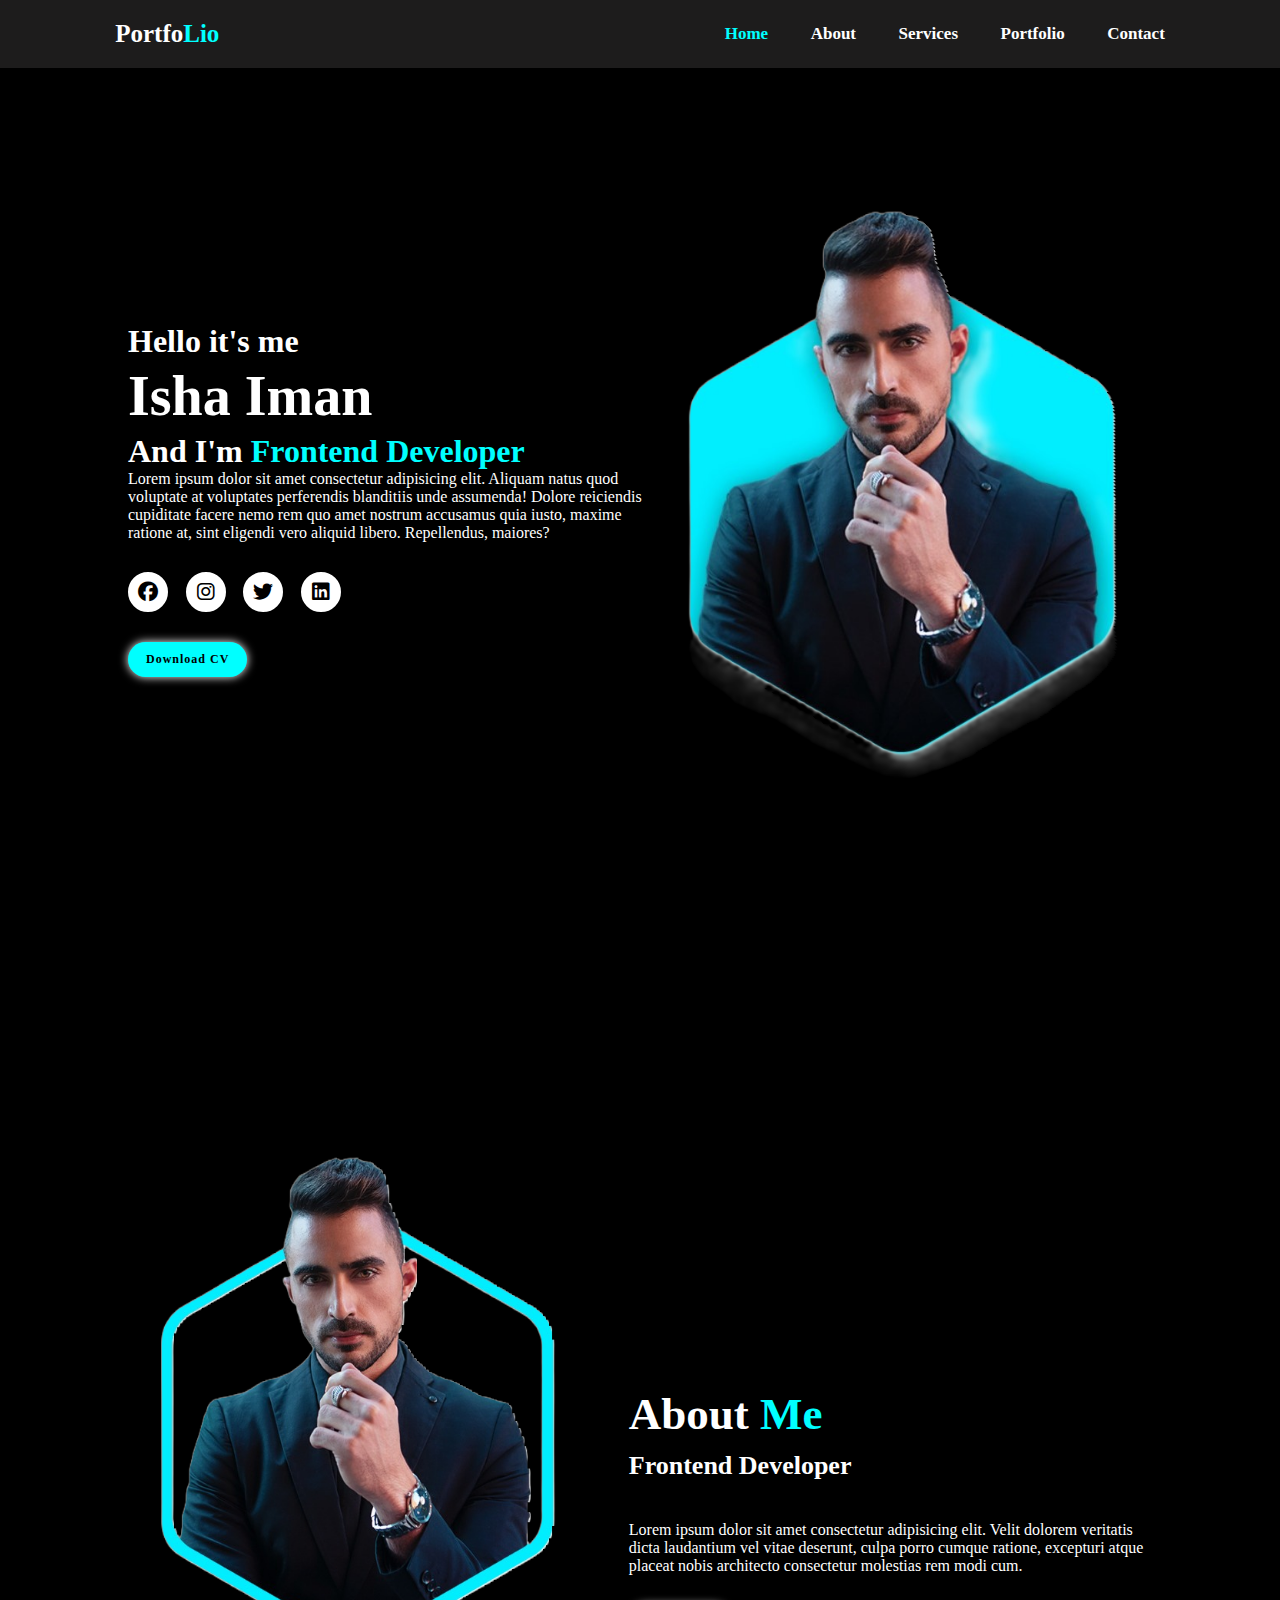
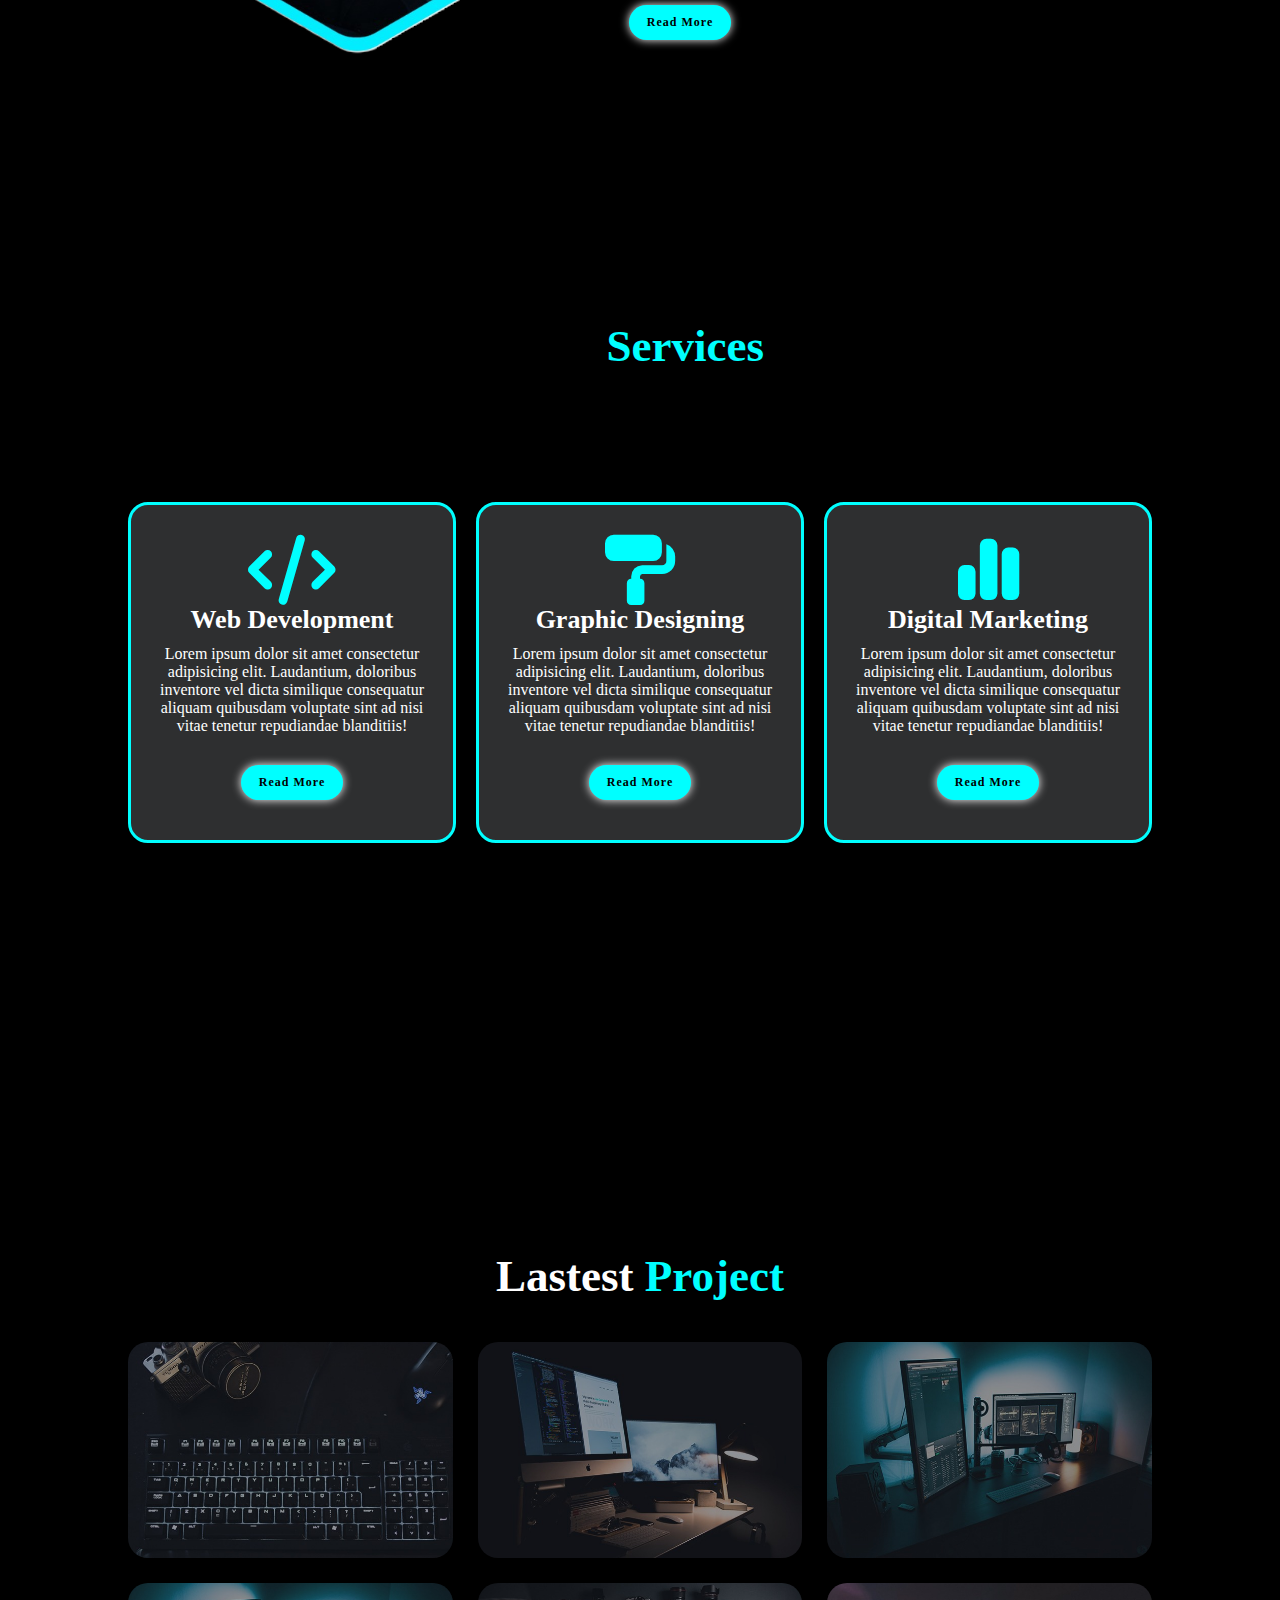
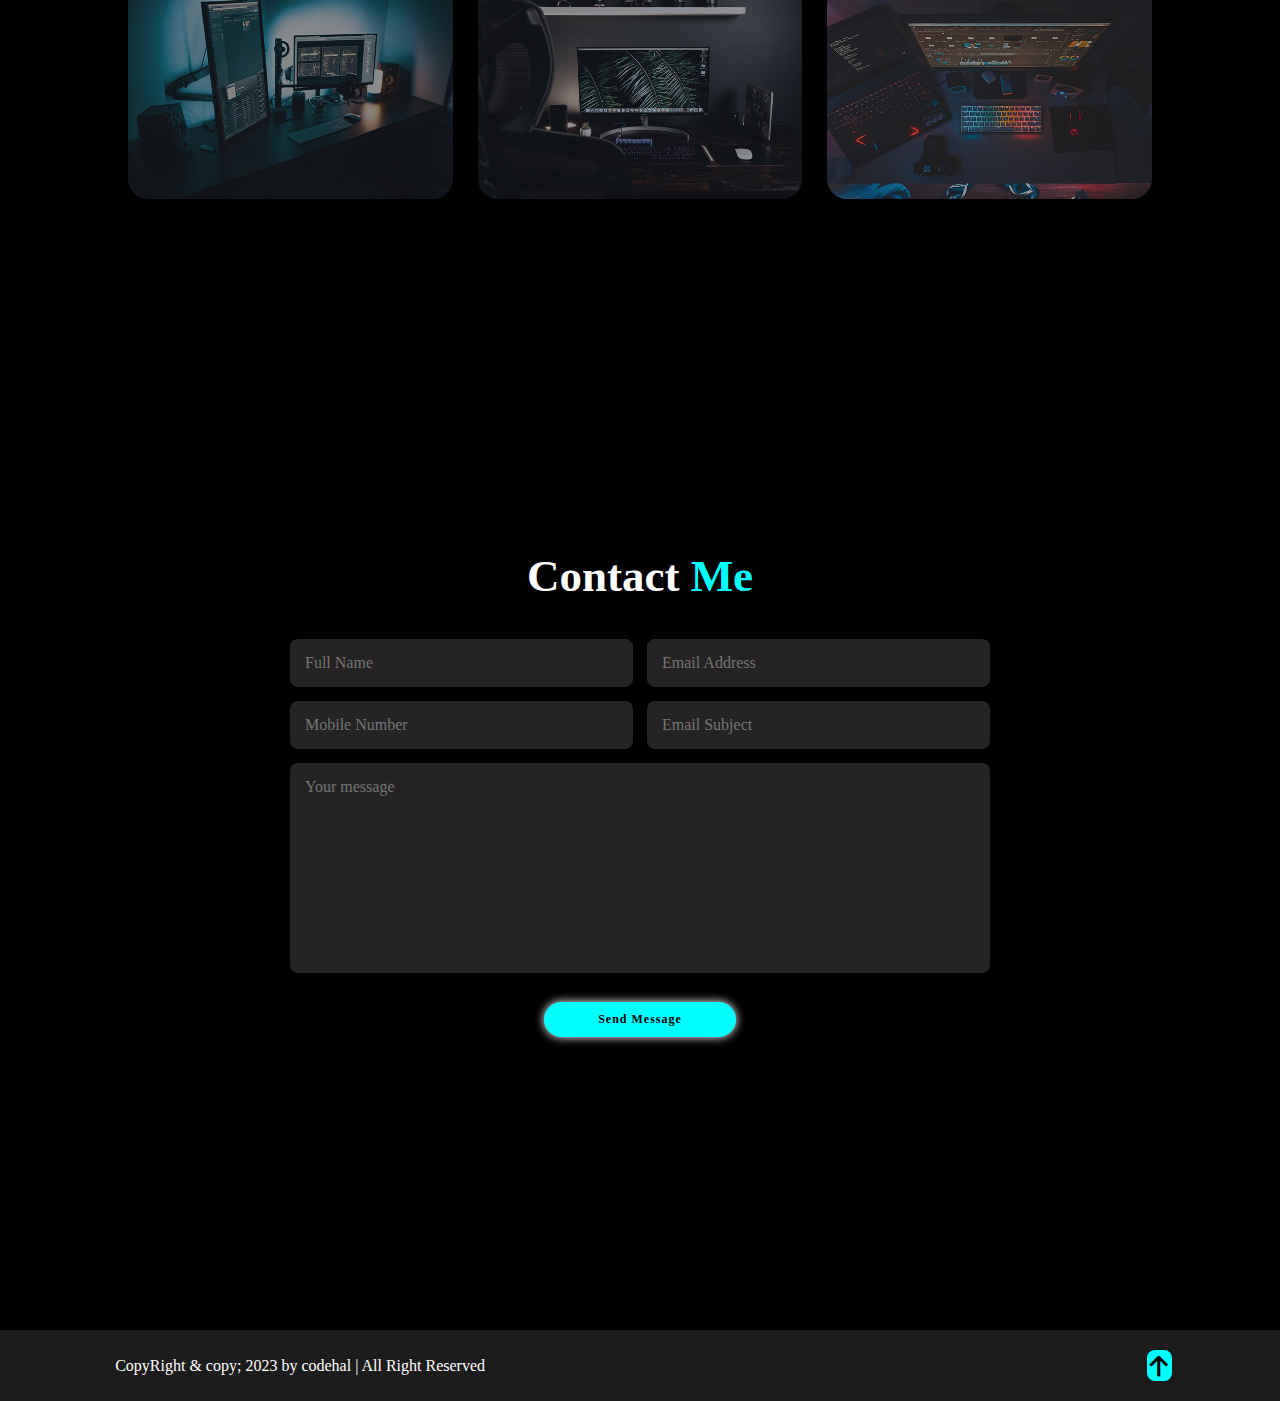
<file: index.html>
<!DOCTYPE html>
<html lang="en">
<head>
    <meta charset="UTF-8">
    <meta name="viewport" content="width=device-width, initial-scale=1.0">
    <title>Document</title>
    <link rel="stylesheet" href="style.css">
    <link rel="stylesheet" href="https://cdnjs.cloudflare.com/ajax/libs/font-awesome/6.5.2/css/all.min.css">
</head>
<body>
    <header class="header">
        <a href="#" class="logo"><b>Portfo<span>Lio</span></b></a>
        <i class="fa-solid fa-bars" id="menu-icon"></i>
        <nav class="navbar" id="navbar">
            <a href="#home" class="active"><b>Home</b></a>
            <a href="#about"><b>About</b></a>
            <a href="#services"><b>Services</b></a>
            <a href="#portfolio"><b>Portfolio</b></a>
            <a href="#contact"><b>Contact</b></a>
        </nav>
    </header>
    <section class="home" id="home">
        <div class="home-content">
            <h3>Hello it's me</h3>
            <h1>Isha Iman</h1>
            <h3>And I'm <span> Frontend Developer</span></h3>
            <p>Lorem ipsum dolor sit amet consectetur adipisicing elit. Aliquam natus quod voluptate at voluptates perferendis blanditiis unde assumenda! Dolore reiciendis cupiditate facere nemo rem quo amet nostrum accusamus quia iusto, maxime ratione at, sint eligendi vero aliquid libero. Repellendus, maiores?</p>
            <div class="social-media">
                 <a href="#"><i class="fa-brands fa-facebook"></i></a>
                 <a href="#"><i class="fa-brands fa-instagram"></i></a>
                 <a href="#"><i class="fa-brands fa-twitter"></i></a>
                 <a href="#"><i class="fa-brands fa-linkedin"></i></a>
            </div>
            <a href="#" class="btn">Download CV</a>
        </div>
        <div class="home-img">
            <img src="images/WhatsApp Image 2024-06-21 at 16.02.23_e9bd7735.png">
        </div>
    </section>
    <section class="about" id="about">
        <div class="about-img">
            <img src="images/WhatsApp Image 2024-06-21 at 16.02.23_02189612.png">
        </div>
        <div class="about-content">
            <h2 class="heading">About <span>Me</span></h2>
            <h3>Frontend Developer</h3>
            <p>Lorem ipsum dolor sit amet consectetur adipisicing elit. Velit dolorem veritatis dicta laudantium vel vitae deserunt, culpa porro cumque ratione, excepturi atque placeat nobis architecto consectetur molestias rem modi cum.</p>
            <a href="#" class="btn">Read More</a>
        </div>
    </section>

    <section class="services" id="services">
        <h2 class="heading">Our <span>Services</span></h2>
        <div class="services-container">
            <div class="services-box">
                <i class="fa-solid fa-code"></i>
                <h3>Web Development</h3>
                <p>Lorem ipsum dolor sit amet consectetur adipisicing elit. Laudantium, doloribus inventore vel dicta similique consequatur aliquam quibusdam voluptate sint ad nisi vitae tenetur repudiandae blanditiis!</p>
                 <a href="#" class="btn">Read More</a>
            </div>
            <div class="services-box">
                <i class="fa-solid fa-paint-roller"></i>
                <h3>Graphic Designing</h3>
                <p>Lorem ipsum dolor sit amet consectetur adipisicing elit. Laudantium, doloribus inventore vel dicta similique consequatur aliquam quibusdam voluptate sint ad nisi vitae tenetur repudiandae blanditiis!</p>
                <a href="#" class="btn">Read More</a>
            </div>    
            
            <div class="services-box">
                <i class="fa-solid fa-chart-simple"></i>
                <h3>Digital Marketing</h3>
                <p>Lorem ipsum dolor sit amet consectetur adipisicing elit. Laudantium, doloribus inventore vel dicta similique consequatur aliquam quibusdam voluptate sint ad nisi vitae tenetur repudiandae blanditiis!</p>
                 <a href="#" class="btn">Read More</a>
            </div>
    </section>
    <section class="portfolio" id="portfolio">
        <h2 class="heading">Lastest <span>Project</span></h2>
        
        <div class="portfolio-container">
            <div class="portfolio-box">
                <img src="images/WhatsApp Image 2024-06-21 at 16.02.24_05dd0134.jpg" alt="">
                <div class="portfolio-layer">
                    <h4>Web Design</h4>
                    <p>Lorem ipsum dolor sit amet, consectetur adipisicing elit. Et iste quaerat illo eius culpa maxime at optio vitae sunt deleniti.</p>
                    <a href="#"><i class="fa-solid fa-up-right-from-square"></i></a>
                </div>
            </div>

            <div class="portfolio-box" >
                <img src="images/WhatsApp Image 2024-06-21 at 16.02.24_85a3862c.jpg" alt="">
                <div class="portfolio-layer">
                    <h4>Web Design</h4>
                    <p>Lorem ipsum dolor sit amet, consectetur adipisicing elit. Et iste quaerat illo eius culpa maxime at optio vitae sunt deleniti.</p>
                    <a href="#"><i class="fa-solid fa-up-right-from-square"></i></a>
                </div>
            </div>

            <div class="portfolio-box">
                <img src="images/WhatsApp Image 2024-06-21 at 16.02.24_8e2ca84f.jpg" alt="">
                <div class="portfolio-layer">
                    <h4>Web Design</h4>
                    <p>Lorem ipsum dolor sit amet, consectetur adipisicing elit. Et iste quaerat illo eius culpa maxime at optio vitae sunt deleniti.</p>
                    <a href="#"><i class="fa-solid fa-up-right-from-square"></i></a>
                </div>
            </div>

            <div class="portfolio-box">
                <img src="images/WhatsApp Image 2024-06-21 at 16.02.24_8e2ca84f.jpg" alt="">
                <div class="portfolio-layer">
                    <h4>Web Design</h4>
                    <p>Lorem ipsum dolor sit amet, consectetur adipisicing elit. Et iste quaerat illo eius culpa maxime at optio vitae sunt deleniti.</p>
                    <a href="#"><i class="fa-solid fa-up-right-from-square"></i></a>
                </div>
            </div>

            <div class="portfolio-box">
                <img src="images/WhatsApp Image 2024-06-21 at 16.02.24_8fa05c1b.jpg" alt="">
                <div class="portfolio-layer">
                    <h4>Web Design</h4>
                    <p>Lorem ipsum dolor sit amet, consectetur adipisicing elit. Et iste quaerat illo eius culpa maxime at optio vitae sunt deleniti.</p>
                    <a href="#"><i class="fa-solid fa-up-right-from-square"></i></a>
                </div>
            </div>

            <div class="portfolio-box">
                <img src="images/WhatsApp Image 2024-06-21 at 16.02.24_c9b09222.jpg" alt="">
                <div class="portfolio-layer">
                    <h4>Web Design</h4>
                    <p>Lorem ipsum dolor sit amet, consectetur adipisicing elit. Et iste quaerat illo eius culpa maxime at optio vitae sunt deleniti.</p>
                    <a href="#"><i class="fa-solid fa-up-right-from-square"></i></a>
                </div>
            </div>
        </div>
    </section>

    <section class="contact" id="contact">
        <h2 class="heading"> Contact <span>Me</span></h2>
        <form action="#">
            <div class="input-box">
                <input type="text" placeholder="Full Name">
                <input type="email" placeholder="Email Address"> 
            </div>
            <div class="input-box">
                <input type="number" placeholder="Mobile Number">
                <input type="text" placeholder="Email Subject"> 
            </div>
            <textarea name="" id="" cols="30" rows="10" placeholder="Your message"></textarea>
             <input type="submit " value="Send Message" class="btn">            
        </form>
    </section>

    <footer class="footer">
        <div class="footer-text">
            <p>CopyRight & copy; 2023 by codehal | All Right Reserved</p>
        </div>
        <div class="footer-iconTop">
            <a href="#home"><i class="fa-solid fa-arrow-up"></i></a>
        </div>
    </footer>
    <script src="script.js"></script>

</body>
</html>
</file>
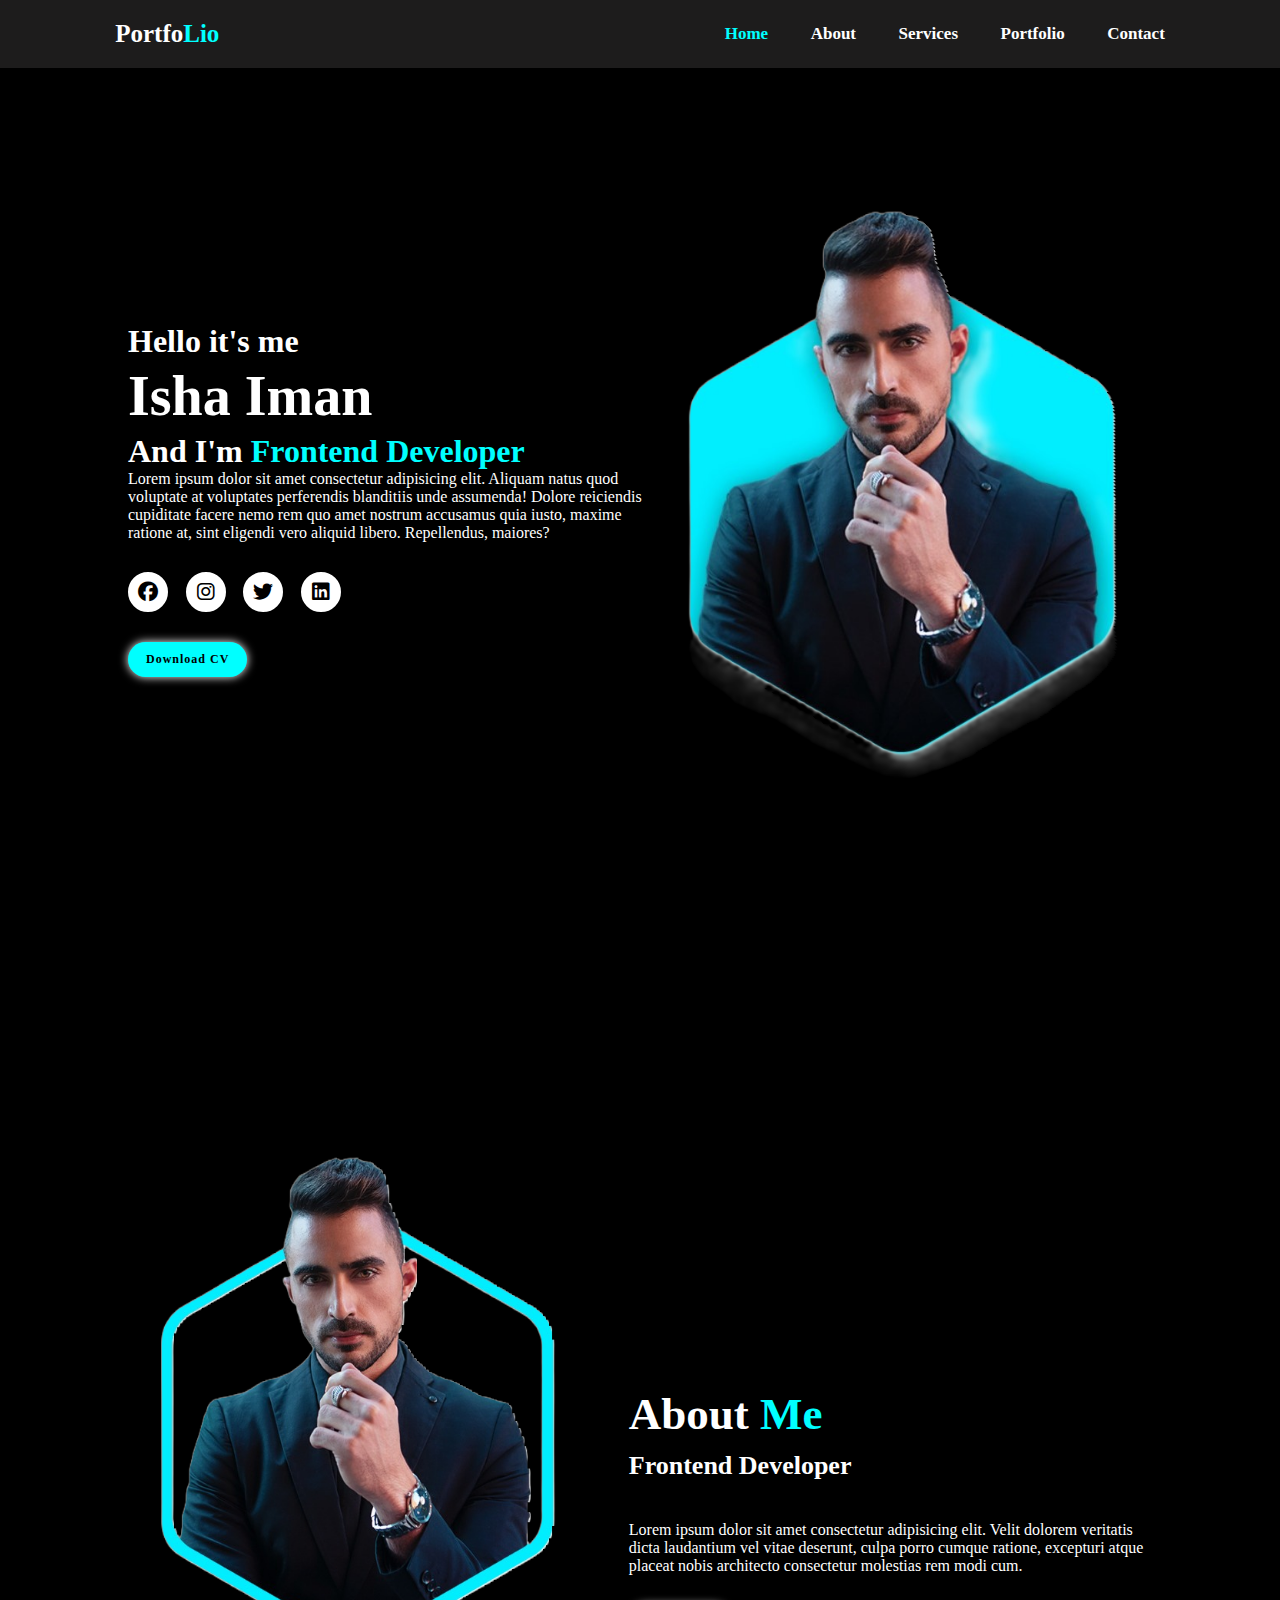
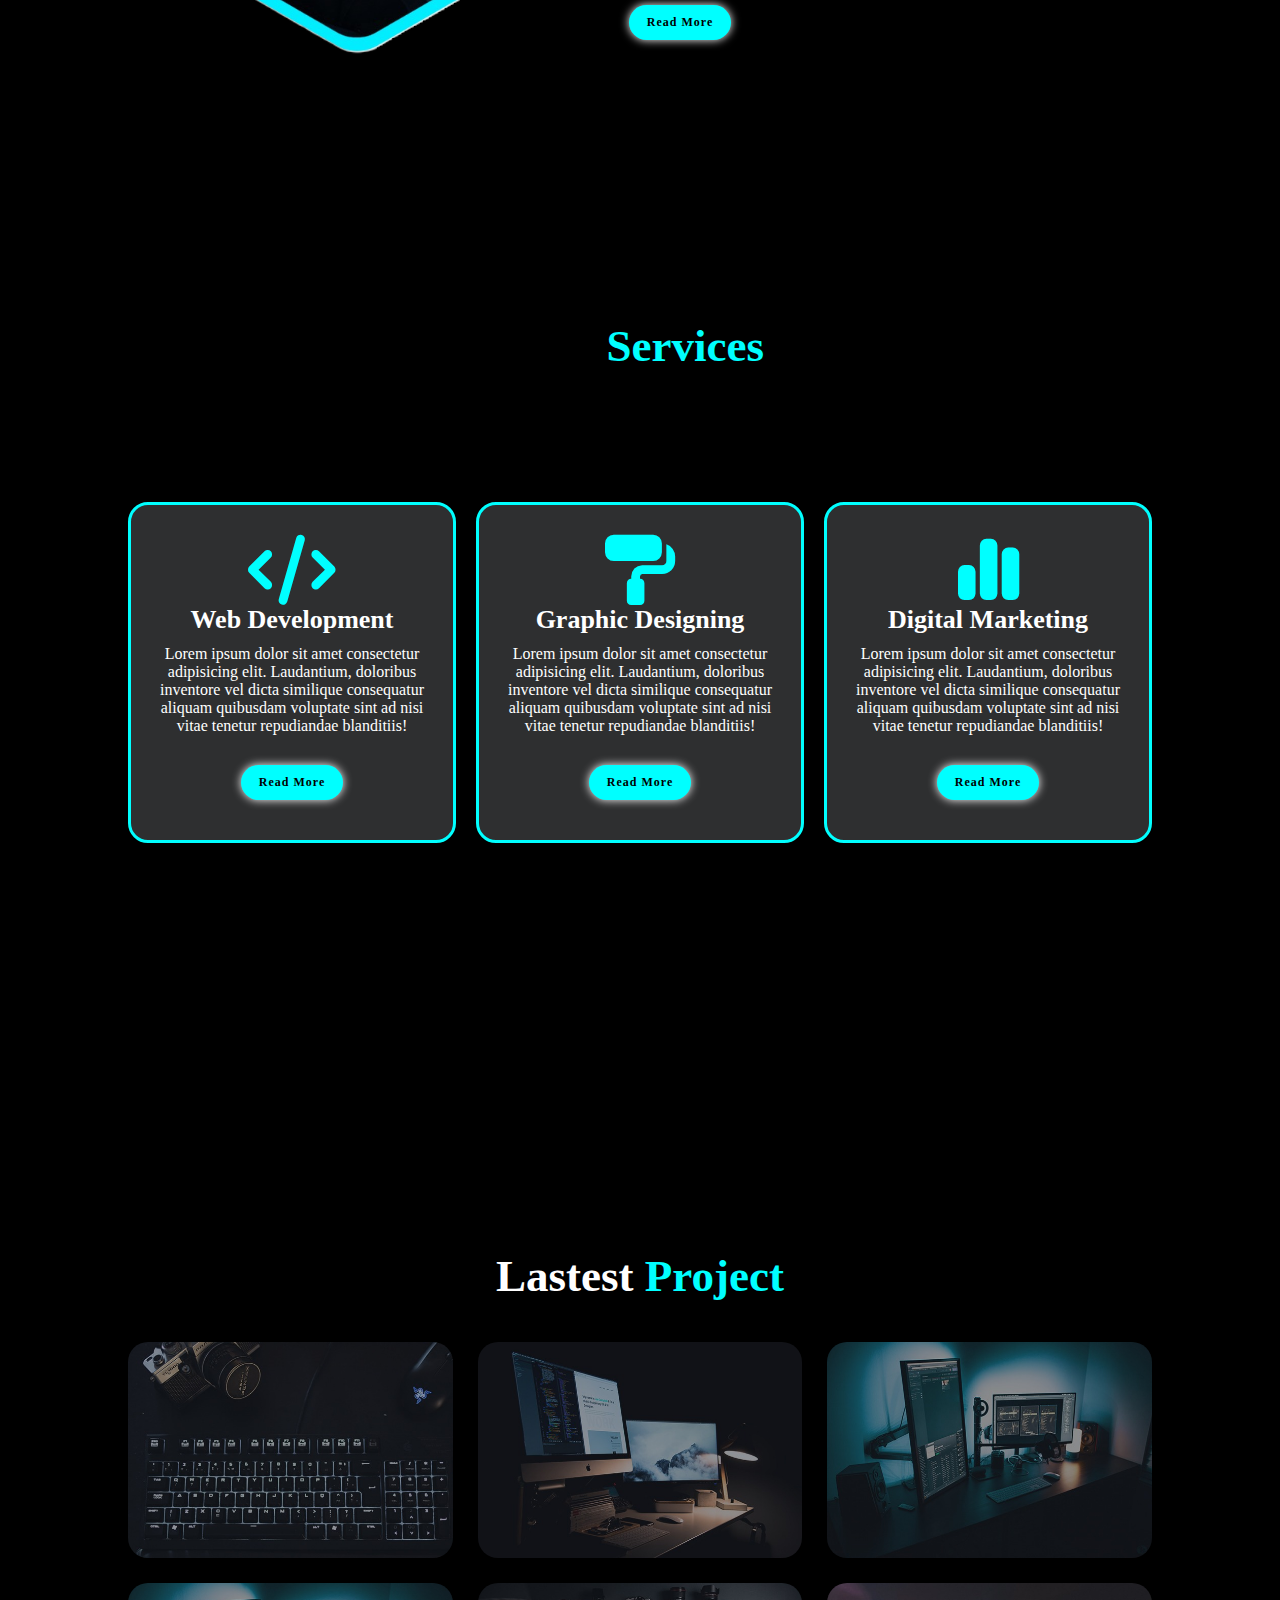
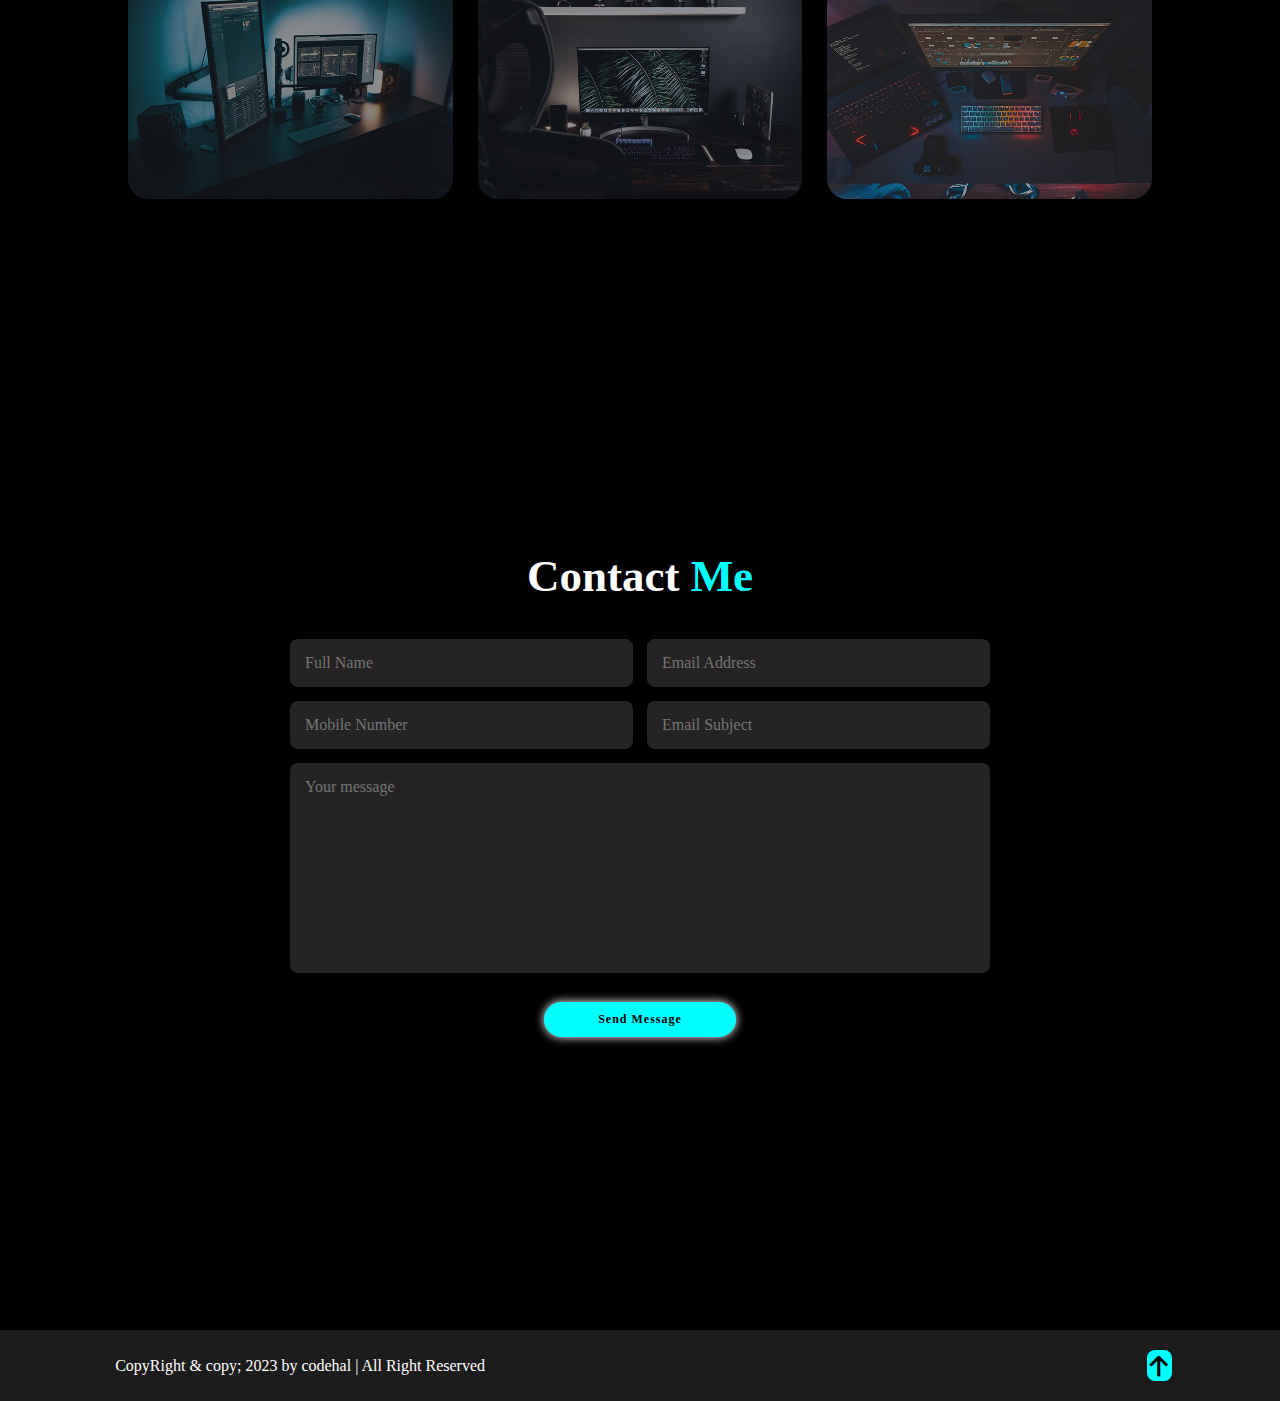
<file: portfolio design.html>
<!DOCTYPE html>
<html lang="en">
<head>
    <meta charset="UTF-8">
    <meta name="viewport" content="width=device-width, initial-scale=1.0">
    <title>Document</title>
    <link rel="stylesheet" href="portfolio design.css">
    <link rel="stylesheet" href="https://cdnjs.cloudflare.com/ajax/libs/font-awesome/6.5.2/css/all.min.css">
</head>
<body>
    <header class="header">
        <a href="#" class="logo"><b>Portfo<span>Lio</span></b></a>
        <i class="fa-solid fa-bars" id="menu-icon"></i>
        <nav class="navbar" id="navbar">
            <a href="#home" class="active"><b>Home</b></a>
            <a href="#about"><b>About</b></a>
            <a href="#services"><b>Services</b></a>
            <a href="#portfolio"><b>Portfolio</b></a>
            <a href="#contact"><b>Contact</b></a>
        </nav>
    </header>
    <section class="home" id="home">
        <div class="home-content">
            <h3>Hello it's me</h3>
            <h1>Isha Iman</h1>
            <h3>And I'm <span> Frontend Developer</span></h3>
            <p>Lorem ipsum dolor sit amet consectetur adipisicing elit. Aliquam natus quod voluptate at voluptates perferendis blanditiis unde assumenda! Dolore reiciendis cupiditate facere nemo rem quo amet nostrum accusamus quia iusto, maxime ratione at, sint eligendi vero aliquid libero. Repellendus, maiores?</p>
            <div class="social-media">
                 <a href="#"><i class="fa-brands fa-facebook"></i></a>
                 <a href="#"><i class="fa-brands fa-instagram"></i></a>
                 <a href="#"><i class="fa-brands fa-twitter"></i></a>
                 <a href="#"><i class="fa-brands fa-linkedin"></i></a>
            </div>
            <a href="#" class="btn">Download CV</a>
        </div>
        <div class="home-img">
            <img src="images/WhatsApp Image 2024-06-21 at 16.02.23_e9bd7735.png">
        </div>
    </section>
    <section class="about" id="about">
        <div class="about-img">
            <img src="images/WhatsApp Image 2024-06-21 at 16.02.23_02189612.png">
        </div>
        <div class="about-content">
            <h2 class="heading">About <span>Me</span></h2>
            <h3>Frontend Developer</h3>
            <p>Lorem ipsum dolor sit amet consectetur adipisicing elit. Velit dolorem veritatis dicta laudantium vel vitae deserunt, culpa porro cumque ratione, excepturi atque placeat nobis architecto consectetur molestias rem modi cum.</p>
            <a href="#" class="btn">Read More</a>
        </div>
    </section>

    <section class="services" id="services">
        <h2 class="heading">Our <span>Services</span></h2>
        <div class="services-container">
            <div class="services-box">
                <i class="fa-solid fa-code"></i>
                <h3>Web Development</h3>
                <p>Lorem ipsum dolor sit amet consectetur adipisicing elit. Laudantium, doloribus inventore vel dicta similique consequatur aliquam quibusdam voluptate sint ad nisi vitae tenetur repudiandae blanditiis!</p>
                 <a href="#" class="btn">Read More</a>
            </div>
            <div class="services-box">
                <i class="fa-solid fa-paint-roller"></i>
                <h3>Graphic Designing</h3>
                <p>Lorem ipsum dolor sit amet consectetur adipisicing elit. Laudantium, doloribus inventore vel dicta similique consequatur aliquam quibusdam voluptate sint ad nisi vitae tenetur repudiandae blanditiis!</p>
                <a href="#" class="btn">Read More</a>
            </div>    
            
            <div class="services-box">
                <i class="fa-solid fa-chart-simple"></i>
                <h3>Digital Marketing</h3>
                <p>Lorem ipsum dolor sit amet consectetur adipisicing elit. Laudantium, doloribus inventore vel dicta similique consequatur aliquam quibusdam voluptate sint ad nisi vitae tenetur repudiandae blanditiis!</p>
                 <a href="#" class="btn">Read More</a>
            </div>
    </section>
    <section class="portfolio" id="portfolio">
        <h2 class="heading">Lastest <span>Project</span></h2>
        
        <div class="portfolio-container">
            <div class="portfolio-box">
                <img src="images/WhatsApp Image 2024-06-21 at 16.02.24_05dd0134.jpg" alt="">
                <div class="portfolio-layer">
                    <h4>Web Design</h4>
                    <p>Lorem ipsum dolor sit amet, consectetur adipisicing elit. Et iste quaerat illo eius culpa maxime at optio vitae sunt deleniti.</p>
                    <a href="#"><i class="fa-solid fa-up-right-from-square"></i></a>
                </div>
            </div>

            <div class="portfolio-box" >
                <img src="images/WhatsApp Image 2024-06-21 at 16.02.24_85a3862c.jpg" alt="">
                <div class="portfolio-layer">
                    <h4>Web Design</h4>
                    <p>Lorem ipsum dolor sit amet, consectetur adipisicing elit. Et iste quaerat illo eius culpa maxime at optio vitae sunt deleniti.</p>
                    <a href="#"><i class="fa-solid fa-up-right-from-square"></i></a>
                </div>
            </div>

            <div class="portfolio-box">
                <img src="images/WhatsApp Image 2024-06-21 at 16.02.24_8e2ca84f.jpg" alt="">
                <div class="portfolio-layer">
                    <h4>Web Design</h4>
                    <p>Lorem ipsum dolor sit amet, consectetur adipisicing elit. Et iste quaerat illo eius culpa maxime at optio vitae sunt deleniti.</p>
                    <a href="#"><i class="fa-solid fa-up-right-from-square"></i></a>
                </div>
            </div>

            <div class="portfolio-box">
                <img src="images/WhatsApp Image 2024-06-21 at 16.02.24_8e2ca84f.jpg" alt="">
                <div class="portfolio-layer">
                    <h4>Web Design</h4>
                    <p>Lorem ipsum dolor sit amet, consectetur adipisicing elit. Et iste quaerat illo eius culpa maxime at optio vitae sunt deleniti.</p>
                    <a href="#"><i class="fa-solid fa-up-right-from-square"></i></a>
                </div>
            </div>

            <div class="portfolio-box">
                <img src="images/WhatsApp Image 2024-06-21 at 16.02.24_8fa05c1b.jpg" alt="">
                <div class="portfolio-layer">
                    <h4>Web Design</h4>
                    <p>Lorem ipsum dolor sit amet, consectetur adipisicing elit. Et iste quaerat illo eius culpa maxime at optio vitae sunt deleniti.</p>
                    <a href="#"><i class="fa-solid fa-up-right-from-square"></i></a>
                </div>
            </div>

            <div class="portfolio-box">
                <img src="images/WhatsApp Image 2024-06-21 at 16.02.24_c9b09222.jpg" alt="">
                <div class="portfolio-layer">
                    <h4>Web Design</h4>
                    <p>Lorem ipsum dolor sit amet, consectetur adipisicing elit. Et iste quaerat illo eius culpa maxime at optio vitae sunt deleniti.</p>
                    <a href="#"><i class="fa-solid fa-up-right-from-square"></i></a>
                </div>
            </div>
        </div>
    </section>

    <section class="contact" id="contact">
        <h2 class="heading"> Contact <span>Me</span></h2>
        <form action="#">
            <div class="input-box">
                <input type="text" placeholder="Full Name">
                <input type="email" placeholder="Email Address"> 
            </div>
            <div class="input-box">
                <input type="number" placeholder="Mobile Number">
                <input type="text" placeholder="Email Subject"> 
            </div>
            <textarea name="" id="" cols="30" rows="10" placeholder="Your message"></textarea>
             <input type="submit " value="Send Message" class="btn">            
        </form>
    </section>

    <footer class="footer">
        <div class="footer-text">
            <p>CopyRight & copy; 2023 by codehal | All Right Reserved</p>
        </div>
        <div class="footer-iconTop">
            <a href="#home"><i class="fa-solid fa-arrow-up"></i></a>
        </div>
    </footer>
    <script src="script.js"></script>

</body>
</html>
</file>
<file: style.css>
*{
    margin: 0;
    padding: 0;
    box-sizing: border-box;
    font-family:big john;
    text-decoration: none;
    border: none;
    outline: none;
    scroll-behavior: smooth;
}
html{
    font-size: 62.5%;
    overflow-x: hidden;
}
body{
    background: black;
}
section{
    min-height: 100vh;
    padding: 12rem 10% 2rem;
}
.header{
    position: fixed;
    top: 0;
    left: 0;
    width: 100%;
    padding:2rem 9%;
    background:rgb(29, 28, 28);
    display: flex;
    justify-content: space-between ;
    align-items: center;
    z-index: 100 ;
    /* border: 0 0 2px solid black; */
}
.header.sticky{
    border-bottom: .1rem solid black;
}
.logo{
    font-size: 2.5rem;
    color: white;
    font-weight: 600;
    cursor: pointer;

}
.navbar a{
     font-size: 1.7rem;
     color: white;
     margin-left: 4rem;
     transition: .3s;
}
/* .navbar a{
    display: block;
    font-size: 2rem;
    margin:1rem 0;
} */
.navbar a:hover,
.navbar a.active{
    color: aqua;
}
#menu-icon{
    font-size: 3.6rem;
    color: white;
    display: none;
}
.home{
    display: flex;
    justify-content: center;
    align-items: center;
    
    animation: fadeIn 1s ease-out;
}
@keyframes fadeIn{
    0%{
        opacity: 0;
        transform: translateY(-30px);
    }
    100%{
        opacity: 1s;
        transform: translateY(0);
    }
}
span{
    color: aqua;
}

.home-img img{
    width:500px;
    box-shadow: 3px aqua;
}
.home-content h3{
    font-size:3.2rem ;
    font-weight: 700;
    color: white;
}
.home-content h3:nth-last-of-type(){
    margin-bottom: 2rem;
}
.home-content h1{
    font-size: 5.6rem;
    font-weight: 700;
    line-height: 1.3;
    color: white;
}
.home-content p{
     font-size: 1.6rem;
     color: white;
}
.home .social-media a{

    display: inline-flex;
    justify-content: center;
    align-items: center;
    width: 4rem;
    height: 4rem;
    background-color: white;
    border: .2rem solid white ;
    border-radius: 50%;
    font-size: 2rem;
    color: black;
    margin: 3rem 1.5rem 3rem 0;
    transition: .5s ease;

}
.social-media a:hover{
background: white;
color: black;
box-shadow:  0 0 1rem white;
}
.btn{
    display: inline-block;
    padding: 1rem 1.8rem;
    background: aqua;
    border-radius: 4rem;
    box-shadow: 0 0 1rem white;
    color: black;
    letter-spacing: .1rem;
    font-weight: 600;
    transition: .5s ease;
    border-color: white;
    font-size:12px ;
}
.btn:hover{
    box-shadow: none;

}
.about{
    display: flex;
    justify-content: center;
    align-items: end;
    gap: 4rem;
    background:black;
    color: white;
    animation: slideInLeft 1s ease-out;
}
@keyframes slideInLeft{
    0%{
        opacity: 0;
        transform: translateX(-50px);
    }
    100%{
        opacity: 1;
        transform: translateX(0);
    }
}
.about-img img{
    width:36vw;
    margin-bottom: 90px;
    clip-path: polygon(23% 2%, 78% 2%, 100% 23%, 100% 78%, 78% 100%, 23% 100%, 2% 78%, 2% 23%); 
   
}


.heading{
    text-align: center;
    font-size: 4.5rem;
    margin-bottom: 130px;
   
}
.about-content h2{
    text-align: left;
    line-height: 1.2;
    margin-bottom: 10px;
}
.about-content h3{
    font-size: 2.6rem;
    margin-bottom: 40px;
    text-align: left;
}
.about-content p{
    font-size:1.6rem;
    margin: 4rem 0 3rem;
    
}
.about-content .btn{
    margin-bottom: 140px;
}
.services{
    
    justify-content: center;
    align-items: center;
    gap: 2rem;
    background: black;
    animation: slideInRight 1s ease-out;
    margin-bottom: 3rem;
}
@keyframes slideInRight{
    0%{
        opacity: 0;
        transform: translateX(0);
    }
    100%{
        opacity: 1;
        transform: translateX(0);
    }
}

.services-container{
    display: flex;
    align-items: center;
    justify-content: center;
    flex-wrap: wrap;
    gap: 2rem;

}
.services-container .services-box{
    color: white;
    flex: 1 1 30rem;
    background: rgb(46, 47, 48);
    padding: 3rem 2rem 4rem;
    border-radius: 2rem;
    text-align: center;
    border: 3px solid aqua;
    transition: .5s ease;
}
.services-container .services-box:hover{
    border-color:  black;
    transform: scale(1.02);
}

.services-box i{
    color: aqua;
    font-size: 7rem;
}
.services-box h3{
    font-size: 2.6rem;

}
.portfolio h4{
    color: white;
}
.services-box p{
    font-size: 1.6rem;
    margin: 1rem 0 3rem;
}
.portfolio{
    background: black;
    align-items: center;
    gap: 2.5rem;
    
    animation: zoomIn 1s ease-out;
    color: white;
}

@keyframes zoomIn{
    0%{
        opacity: 0;
        transform: scale(0.8);
    }
    100%{
        opacity: 1;
        transform: scale(1);
    }
}

.portfolio h2{
    margin-bottom: 4rem;
}
.portfolio-container{
    display: grid;
    grid-template-columns: repeat(3, 1fr) ;
    align-items: center;
    gap: 2.5rem;
}
.portfolio-container .portfolio-box{
    position: relative;
    border-radius: 2rem;
    box-shadow:  0 0 1rem black;
    overflow: hidden;
    display: flex;
}
.portfolio-box img{
    width: 100%;
    transition: .5s ease;
}
.portfolio-box:hover img{
    transform: scale(1.1);
}
.portfolio-box .portfolio-layer{
    position: absolute;
    bottom: 0;
    left: 0;
    width: 100%;
    height: 100%;
    background: linear-gradient(rbg(0, 0, 0), aqua);
    display: flex;
    align-items: center;
    flex-direction: column;
    text-align: center;
    padding:  0 4rem;
    justify-content: center;
    transform: translateY(100%);
    transition: .5s ease;
}
.portfolio-box:hover .portfolio-layer{
    transform: translateY(0);
}
.portfolio-layer h4{
    font-size: 3rem;
    color: white;
}
.portfolio-layer p{
    font-size: 1.6rem;
    margin: .3rem 0 1rem;
    color: white;
}
.portfolio-layer a{
    display: inline-flex;
    justify-content: center;
    align-items: center;
    width: 5rem;
    height: 5rem;
    background: white;
    border-radius: 50%;
}

.portfolio-layer a i{
    font-size: 2rem;
    color: black;
}

.contact h2{

    margin-bottom: 3rem;
}
.contact form{
    max-width: 70rem;
    margin: 1rem auto;
    text-align: center;
    margin-bottom: 3rem;
}
.contact{
    background-color: black;
    color: white;
    animation: fadeInUp 1s ease-out;
}
@keyframes fadeInUp{
     0%{
        opacity: 0;
        transform: translateY(50px);
     }
     100%{
        opacity: 1;
        transform: translateY(0);
     }
}
.contact form .input-box{
    display: flex;
    justify-content: space-between;
    flex-wrap: wrap;
}
.contact form .input-box input,
.contact form textarea{
    width: 100%;
    padding: 1.5rem;
    font-size: 1.6rem;
    color: rgb(101, 96, 96);
    background-color: rgb(37, 35, 35);
    border-radius: .8rem;
    margin: .7rem 0;
}
.contact form .input-box input{
    width: 49%;
}
.contact form textarea{
    resize: none;
}
.contact form .btn{
    margin-top: 2rem;
    cursor: pointer;
    text-align: center;
}
.footer{
    display: flex;
    justify-content: space-between;
    align-items: center;
    flex-wrap: wrap;
    padding: 2rem 9%;
    background: rgb(29, 28, 28);
    color: white;

}
.footer-text p{
    font-size: 1.6rem;
}
.footer-iconTop a{
display: inline-flex;
justify-content: center;
align-items: center;
background: aqua;
border-radius: .8rem;
transition: .5s ease;
padding: 20%;
}
.footer-iconTop a:hover{
    box-shadow: 0 0 1rem black;
}
.footer-iconTop a i{
    font-size: 2.4rem;
    color: black;
}
@media(max-width: 1200px){
    html{
        font-size: 55%;
    }
}
@media(max-width: 991px){
    .header{
        padding: 2rem 3%;
    }
    section{
        padding: 10rem 3% 2rem ;
    }
    .services{
        padding-bottom: 7rem;
    }
    .portfolio{
        padding-bottom: 7rem;
    }
    .contact{
        /* min-height: auto; */
        padding-bottom: 7rem;
    }
    .footer{
        padding: 2rem 3%;
    }
}
@media(max-width:768px){
    #menu-icon{
        display: block;
    }

.navbar {
    display: none; 
    position: absolute;
    top: 100%; 
    left: 0;
    width: 100%;
    background-color: white;
    text-align: center;
    z-index: 1000; 
}

.navbar.active {
    display: block;
}

.navbar a {
    display: block;
    padding: 1rem 0;
    color:  black;
    text-decoration: none;
    font-size: 1.8rem;
    text-align: left;
}

.navbar a:hover {
    background-color: white;
}

.fa-bars,
.fa-x {
    cursor: pointer;
}
    .home{
        flex-direction: column;
    }
    .home-content h3{
        font-size: 
        2.6rem;
    }
    .home-content h1{
        font-size: 5rem;
    }
    .home.img img{
        width: 70vw;
        margin-top: 4rem;
    }
    .about{
        flex-direction: column;
    }
    .about img{
        width: 70vw;
        margin-top: 4rem;
    }
    .services h2{
        margin-bottom: 3rem;
    }
    .portfolio h2{
        margin-bottom: 3rem;
    }
    .portfolio-container{
        grid-template-columns: repeat(2 ,1fr);
    }
    .contact form {
        max-width: 100%; 
        padding: 0 2rem; 
    }
    .contact form .input-box {
        flex-direction: column; 
        align-items: center; 
    }

    .contact form .input-box input,
    .contact form textarea {
        width: 100%;
    }
}
@media(max-width:617px){
    .portfolio-container{
        grid-template-columns: 1fr;
    }
}
@media(max-width:450px){
    html{
        font-size: 50px;
    }
    .contact form .input-box input{
        width: 100%;;
    }
}
@media(max-width:365px){
    .home-img img{
        width: 90vw;
    }
    .about-img img{
        width: 90vw;
    }
    .footer{
        flex-direction: column-reverse;
    }
    .footer p{
        text-align: center;
        margin-top: 2rem;
    }
}
</file>
<file: portfolio design.css>
*{
    margin: 0;
    padding: 0;
    box-sizing: border-box;
    font-family:big john;
    text-decoration: none;
    border: none;
    outline: none;
    scroll-behavior: smooth;
}
html{
    font-size: 62.5%;
    overflow-x: hidden;
}
body{
    background: black;
}
section{
    min-height: 100vh;
    padding: 12rem 10% 2rem;
}
.header{
    position: fixed;
    top: 0;
    left: 0;
    width: 100%;
    padding:2rem 9%;
    background:rgb(29, 28, 28);
    display: flex;
    justify-content: space-between ;
    align-items: center;
    z-index: 100 ;
    /* border: 0 0 2px solid black; */
}
.header.sticky{
    border-bottom: .1rem solid black;
}
.logo{
    font-size: 2.5rem;
    color: white;
    font-weight: 600;
    cursor: pointer;

}
.navbar a{
     font-size: 1.7rem;
     color: white;
     margin-left: 4rem;
     transition: .3s;
}
/* .navbar a{
    display: block;
    font-size: 2rem;
    margin:1rem 0;
} */
.navbar a:hover,
.navbar a.active{
    color: aqua;
}
#menu-icon{
    font-size: 3.6rem;
    color: white;
    display: none;
}
.home{
    display: flex;
    justify-content: center;
    align-items: center;
    
    animation: fadeIn 1s ease-out;
}
@keyframes fadeIn{
    0%{
        opacity: 0;
        transform: translateY(-30px);
    }
    100%{
        opacity: 1s;
        transform: translateY(0);
    }
}
span{
    color: aqua;
}

.home-img img{
    width:500px;
    box-shadow: 3px aqua;
}
.home-content h3{
    font-size:3.2rem ;
    font-weight: 700;
    color: white;
}
.home-content h3:nth-last-of-type(){
    margin-bottom: 2rem;
}
.home-content h1{
    font-size: 5.6rem;
    font-weight: 700;
    line-height: 1.3;
    color: white;
}
.home-content p{
     font-size: 1.6rem;
     color: white;
}
.home .social-media a{

    display: inline-flex;
    justify-content: center;
    align-items: center;
    width: 4rem;
    height: 4rem;
    background-color: white;
    border: .2rem solid white ;
    border-radius: 50%;
    font-size: 2rem;
    color: black;
    margin: 3rem 1.5rem 3rem 0;
    transition: .5s ease;

}
.social-media a:hover{
background: white;
color: black;
box-shadow:  0 0 1rem white;
}
.btn{
    display: inline-block;
    padding: 1rem 1.8rem;
    background: aqua;
    border-radius: 4rem;
    box-shadow: 0 0 1rem white;
    color: black;
    letter-spacing: .1rem;
    font-weight: 600;
    transition: .5s ease;
    border-color: white;
    font-size:12px ;
}
.btn:hover{
    box-shadow: none;

}
.about{
    display: flex;
    justify-content: center;
    align-items: end;
    gap: 4rem;
    background:black;
    color: white;
    animation: slideInLeft 1s ease-out;
}
@keyframes slideInLeft{
    0%{
        opacity: 0;
        transform: translateX(-50px);
    }
    100%{
        opacity: 1;
        transform: translateX(0);
    }
}
.about-img img{
    width:36vw;
    margin-bottom: 90px;
    clip-path: polygon(23% 2%, 78% 2%, 100% 23%, 100% 78%, 78% 100%, 23% 100%, 2% 78%, 2% 23%); 
   
}


.heading{
    text-align: center;
    font-size: 4.5rem;
    margin-bottom: 130px;
   
}
.about-content h2{
    text-align: left;
    line-height: 1.2;
    margin-bottom: 10px;
}
.about-content h3{
    font-size: 2.6rem;
    margin-bottom: 40px;
    text-align: left;
}
.about-content p{
    font-size:1.6rem;
    margin: 4rem 0 3rem;
    
}
.about-content .btn{
    margin-bottom: 140px;
}
.services{
    
    justify-content: center;
    align-items: center;
    gap: 2rem;
    background: black;
    animation: slideInRight 1s ease-out;
    margin-bottom: 3rem;
}
@keyframes slideInRight{
    0%{
        opacity: 0;
        transform: translateX(0);
    }
    100%{
        opacity: 1;
        transform: translateX(0);
    }
}

.services-container{
    display: flex;
    align-items: center;
    justify-content: center;
    flex-wrap: wrap;
    gap: 2rem;

}
.services-container .services-box{
    color: white;
    flex: 1 1 30rem;
    background: rgb(46, 47, 48);
    padding: 3rem 2rem 4rem;
    border-radius: 2rem;
    text-align: center;
    border: 3px solid aqua;
    transition: .5s ease;
}
.services-container .services-box:hover{
    border-color:  black;
    transform: scale(1.02);
}

.services-box i{
    color: aqua;
    font-size: 7rem;
}
.services-box h3{
    font-size: 2.6rem;

}
.portfolio h4{
    color: white;
}
.services-box p{
    font-size: 1.6rem;
    margin: 1rem 0 3rem;
}
.portfolio{
    background: black;
    align-items: center;
    gap: 2.5rem;
    
    animation: zoomIn 1s ease-out;
    color: white;
}

@keyframes zoomIn{
    0%{
        opacity: 0;
        transform: scale(0.8);
    }
    100%{
        opacity: 1;
        transform: scale(1);
    }
}

.portfolio h2{
    margin-bottom: 4rem;
}
.portfolio-container{
    display: grid;
    grid-template-columns: repeat(3, 1fr) ;
    align-items: center;
    gap: 2.5rem;
}
.portfolio-container .portfolio-box{
    position: relative;
    border-radius: 2rem;
    box-shadow:  0 0 1rem black;
    overflow: hidden;
    display: flex;
}
.portfolio-box img{
    width: 100%;
    transition: .5s ease;
}
.portfolio-box:hover img{
    transform: scale(1.1);
}
.portfolio-box .portfolio-layer{
    position: absolute;
    bottom: 0;
    left: 0;
    width: 100%;
    height: 100%;
    background: linear-gradient(rbg(0, 0, 0), aqua);
    display: flex;
    align-items: center;
    flex-direction: column;
    text-align: center;
    padding:  0 4rem;
    justify-content: center;
    transform: translateY(100%);
    transition: .5s ease;
}
.portfolio-box:hover .portfolio-layer{
    transform: translateY(0);
}
.portfolio-layer h4{
    font-size: 3rem;
    color: white;
}
.portfolio-layer p{
    font-size: 1.6rem;
    margin: .3rem 0 1rem;
    color: white;
}
.portfolio-layer a{
    display: inline-flex;
    justify-content: center;
    align-items: center;
    width: 5rem;
    height: 5rem;
    background: white;
    border-radius: 50%;
}

.portfolio-layer a i{
    font-size: 2rem;
    color: black;
}

.contact h2{

    margin-bottom: 3rem;
}
.contact form{
    max-width: 70rem;
    margin: 1rem auto;
    text-align: center;
    margin-bottom: 3rem;
}
.contact{
    background-color: black;
    color: white;
    animation: fadeInUp 1s ease-out;
}
@keyframes fadeInUp{
     0%{
        opacity: 0;
        transform: translateY(50px);
     }
     100%{
        opacity: 1;
        transform: translateY(0);
     }
}
.contact form .input-box{
    display: flex;
    justify-content: space-between;
    flex-wrap: wrap;
}
.contact form .input-box input,
.contact form textarea{
    width: 100%;
    padding: 1.5rem;
    font-size: 1.6rem;
    color: rgb(101, 96, 96);
    background-color: rgb(37, 35, 35);
    border-radius: .8rem;
    margin: .7rem 0;
}
.contact form .input-box input{
    width: 49%;
}
.contact form textarea{
    resize: none;
}
.contact form .btn{
    margin-top: 2rem;
    cursor: pointer;
    text-align: center;
}
.footer{
    display: flex;
    justify-content: space-between;
    align-items: center;
    flex-wrap: wrap;
    padding: 2rem 9%;
    background: rgb(29, 28, 28);
    color: white;

}
.footer-text p{
    font-size: 1.6rem;
}
.footer-iconTop a{
display: inline-flex;
justify-content: center;
align-items: center;
background: aqua;
border-radius: .8rem;
transition: .5s ease;
padding: 20%;
}
.footer-iconTop a:hover{
    box-shadow: 0 0 1rem black;
}
.footer-iconTop a i{
    font-size: 2.4rem;
    color: black;
}
@media(max-width: 1200px){
    html{
        font-size: 55%;
    }
}
@media(max-width: 991px){
    .header{
        padding: 2rem 3%;
    }
    section{
        padding: 10rem 3% 2rem ;
    }
    .services{
        padding-bottom: 7rem;
    }
    .portfolio{
        padding-bottom: 7rem;
    }
    .contact{
        /* min-height: auto; */
        padding-bottom: 7rem;
    }
    .footer{
        padding: 2rem 3%;
    }
}
@media(max-width:768px){
    #menu-icon{
        display: block;
    }

.navbar {
    display: none; 
    position: absolute;
    top: 100%; 
    left: 0;
    width: 100%;
    background-color: white;
    text-align: center;
    z-index: 1000; 
}

.navbar.active {
    display: block;
}

.navbar a {
    display: block;
    padding: 1rem 0;
    color:  black;
    text-decoration: none;
    font-size: 1.8rem;
    text-align: left;
}

.navbar a:hover {
    background-color: white;
}

.fa-bars,
.fa-x {
    cursor: pointer;
}
    .home{
        flex-direction: column;
    }
    .home-content h3{
        font-size: 
        2.6rem;
    }
    .home-content h1{
        font-size: 5rem;
    }
    .home.img img{
        width: 70vw;
        margin-top: 4rem;
    }
    .about{
        flex-direction: column;
    }
    .about img{
        width: 70vw;
        margin-top: 4rem;
    }
    .services h2{
        margin-bottom: 3rem;
    }
    .portfolio h2{
        margin-bottom: 3rem;
    }
    .portfolio-container{
        grid-template-columns: repeat(2 ,1fr);
    }
    .contact form {
        max-width: 100%; 
        padding: 0 2rem; 
    }
    .contact form .input-box {
        flex-direction: column; 
        align-items: center; 
    }

    .contact form .input-box input,
    .contact form textarea {
        width: 100%;
    }
}
@media(max-width:617px){
    .portfolio-container{
        grid-template-columns: 1fr;
    }
}
@media(max-width:450px){
    html{
        font-size: 50px;
    }
    .contact form .input-box input{
        width: 100%;;
    }
}
@media(max-width:365px){
    .home-img img{
        width: 90vw;
    }
    .about-img img{
        width: 90vw;
    }
    .footer{
        flex-direction: column-reverse;
    }
    .footer p{
        text-align: center;
        margin-top: 2rem;
    }
}
</file>
